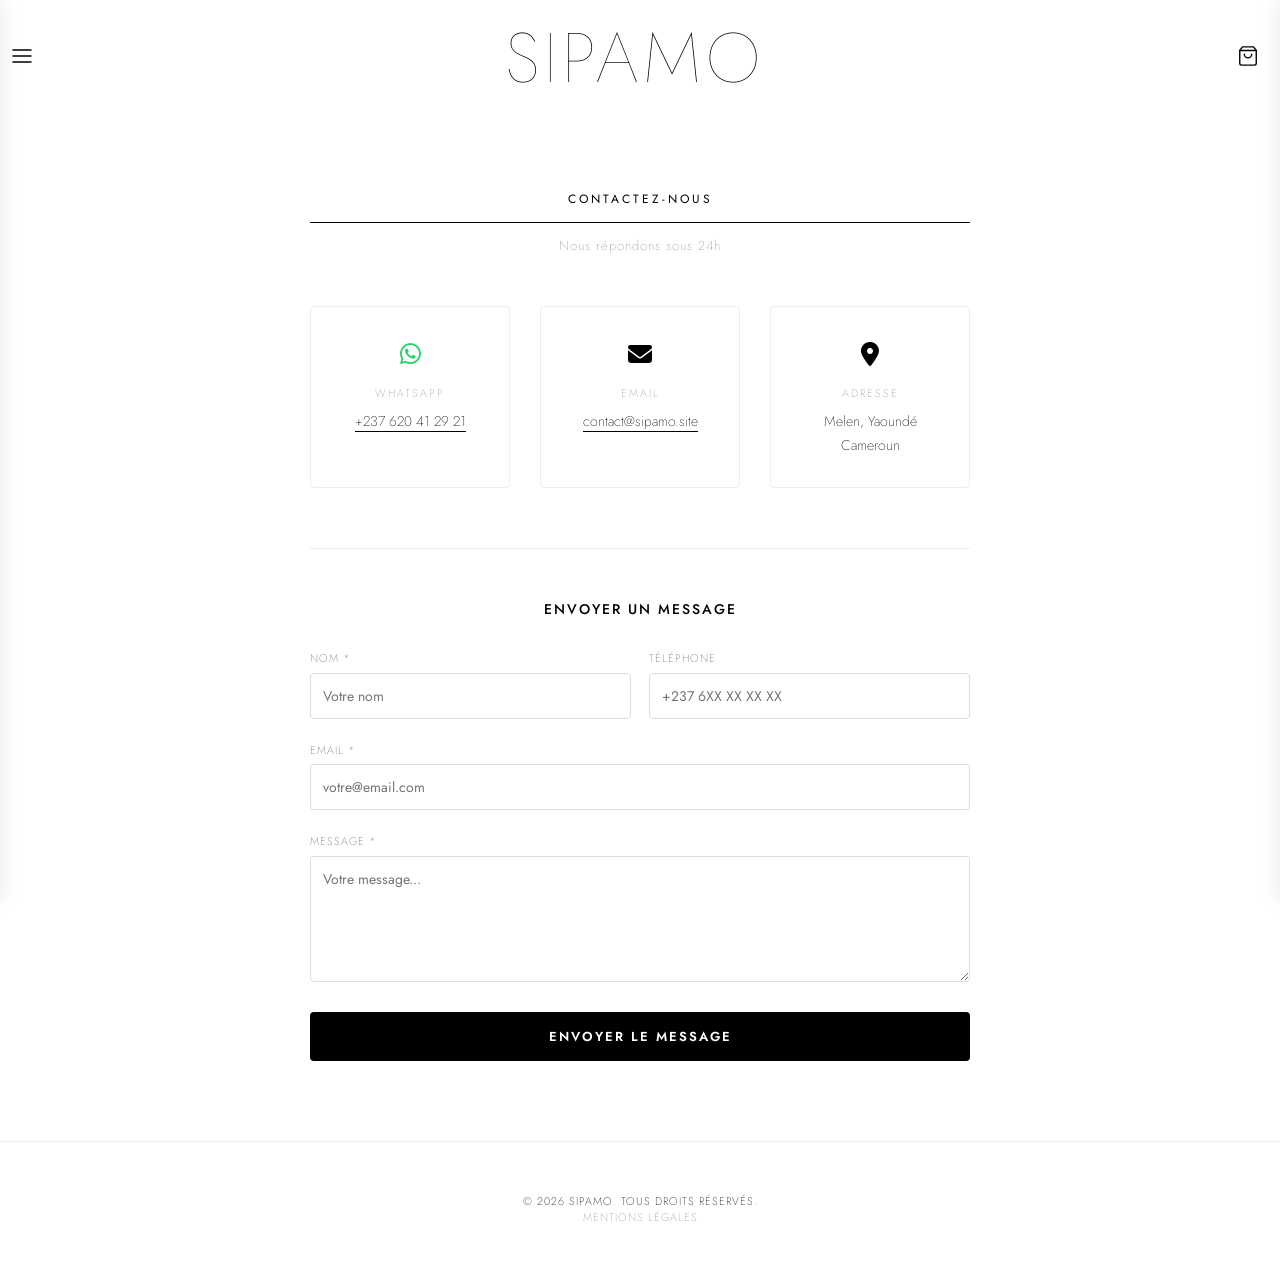
<file: contact.html>
<!DOCTYPE html>
<html lang="fr">
<head>
    <meta charset="UTF-8">
    <meta name="viewport" content="width=device-width, initial-scale=1.0">
    <title>SIPAMO | Contactez-nous – Yaoundé, Cameroun</title>
    <meta name="description" content="Contactez SIPAMO à Yaoundé pour toute question sur nos vêtements et accessoires. Répondons-vous rapidement par WhatsApp ou email.">
    <meta name="robots" content="index, follow">
    <link rel="canonical" href="https://www.sipamo.site/contact.html">

    <!-- Open Graph -->
    <meta property="og:title" content="SIPAMO | Contact">
    <meta property="og:description" content="Joignez l'équipe SIPAMO à Yaoundé – WhatsApp, email ou formulaire en ligne.">
    <meta property="og:url" content="https://www.sipamo.site/contact.html">
    <meta property="og:type" content="website">
    <meta property="og:image" content="https://www.sipamo.site/favicon-512.png">

    <link rel="shortcut icon" href="/favicon.ico">
    <link rel="icon" type="image/png" sizes="16x16" href="/favicon-16.png">
    <link rel="icon" type="image/png" sizes="32x32" href="/favicon-32.png">
    <link rel="icon" type="image/png" sizes="96x96" href="/favicon-96.png">
    <link rel="icon" type="image/png" sizes="192x192" href="/favicon-192.png">
    <link rel="apple-touch-icon" sizes="180x180" href="/apple-touch-icon.png">
    <link href="https://fonts.googleapis.com/css2?family=Jost:wght@200;300;400;500&display=swap" rel="stylesheet">
    <link rel="stylesheet" href="style.css">
    <link rel="stylesheet" href="https://cdnjs.cloudflare.com/ajax/libs/font-awesome/6.5.1/css/all.min.css">

    <script type="application/ld+json">
    {
      "@context": "https://schema.org",
      "@type": "ClothingStore",
      "name": "SIPAMO",
      "url": "https://www.sipamo.site",
      "logo": "https://www.sipamo.site/images/logo.png",
      "description": "Vêtements homme, femme et enfant à Yaoundé, Cameroun. Chemises, ensembles, robes et accessoires.",
      "sameAs": [
        "https://www.facebook.com/societe.sipamo",
        "https://wa.me/c/237620412921"
      ],
      "address": {
        "@type": "PostalAddress",
        "addressLocality": "Yaoundé",
        "addressCountry": "CM"
      }
    }
    </script>
</head>
<body>

<header>
    <button class="icon-btn toggle-menu" aria-label="Ouvrir le menu">
        <svg width="24" height="24" viewBox="0 0 24 24" fill="none" stroke="currentColor" stroke-width="1.5" stroke-linecap="round" stroke-linejoin="round">
            <line x1="3" y1="12" x2="21" y2="12"></line>
            <line x1="3" y1="6" x2="21" y2="6"></line>
            <line x1="3" y1="18" x2="21" y2="18"></line>
        </svg>
    </button>

    <div class="logo" onclick="window.location.href='index.html'" style="cursor: pointer;">SIPAMO</div>

    <button class="icon-btn toggle-cart" aria-label="Voir le panier" style="position:relative">
        <svg width="22" height="22" viewBox="0 0 24 24" fill="none" stroke="currentColor" stroke-width="1.5" stroke-linecap="round" stroke-linejoin="round">
            <path d="M6 2L3 6v14a2 2 0 0 0 2 2h14a2 2 0 0 0 2-2V6l-3-4z"></path>
            <line x1="3" y1="6" x2="21" y2="6"></line>
            <path d="M16 10a4 4 0 0 1-8 0"></path>
        </svg>
        <span id="cart-badge">0</span>
    </button>
</header>

<!-- Page Contact -->
<section class="container" style="padding: 60px 20px 80px; max-width: 700px; margin: 0 auto;">

    <h2 class="section-title" style="text-align: center; margin-bottom: 10px; font-weight: 400; text-transform: uppercase; letter-spacing: 3px;">Contactez-nous</h2>
    <p style="text-align: center; color: #999; font-size: 13px; margin-bottom: 50px; letter-spacing: 1px;">Nous répondons sous 24h</p>

    <!-- Coordonnées -->
    <div style="display: grid; grid-template-columns: repeat(auto-fit, minmax(180px, 1fr)); gap: 30px; margin-bottom: 60px; text-align: center;">

        <div style="padding: 30px 20px; border: 1px solid #eee; border-radius: 4px;">
            <div style="font-size: 24px; margin-bottom: 12px;"><i class="fab fa-whatsapp" style="color: #25D366;"></i></div>
            <div style="font-size: 11px; text-transform: uppercase; letter-spacing: 2px; color: #999; margin-bottom: 8px;">WhatsApp</div>
            <a href="https://wa.me/237620412921" target="_blank" rel="noopener"
               style="font-size: 14px; color: #000; text-decoration: none; border-bottom: 1px solid #000;">
                +237 620 41 29 21
            </a>
        </div>

        <div style="padding: 30px 20px; border: 1px solid #eee; border-radius: 4px;">
            <div style="font-size: 24px; margin-bottom: 12px;"><i class="fas fa-envelope" style="color: #000;"></i></div>
            <div style="font-size: 11px; text-transform: uppercase; letter-spacing: 2px; color: #999; margin-bottom: 8px;">Email</div>
            <a href="mailto:contact@sipamo.site"
               style="font-size: 14px; color: #000; text-decoration: none; border-bottom: 1px solid #000;">
                contact@sipamo.site
            </a>
        </div>

        <div style="padding: 30px 20px; border: 1px solid #eee; border-radius: 4px;">
            <div style="font-size: 24px; margin-bottom: 12px;"><i class="fas fa-map-marker-alt" style="color: #000;"></i></div>
            <div style="font-size: 11px; text-transform: uppercase; letter-spacing: 2px; color: #999; margin-bottom: 8px;">Adresse</div>
            <span style="font-size: 14px; color: #000; line-height: 1.5;">Melen, Yaoundé<br>Cameroun</span>
        </div>

    </div>

    <!-- Séparateur -->
    <div style="border-top: 1px solid #eee; margin-bottom: 50px;"></div>

    <!-- Formulaire de contact -->
    <h3 style="font-size: 14px; font-weight: 500; text-transform: uppercase; letter-spacing: 2px; margin-bottom: 30px; text-align: center;">Envoyer un message</h3>

    <form action="https://formsubmit.co/contact@sipamo.site" method="POST" style="display: flex; flex-direction: column; gap: 18px;">

        <input type="hidden" name="_subject" value="Nouveau message depuis sipamo.site">
        <input type="hidden" name="_next" value="https://www.sipamo.site/contact.html?envoye=1">
        <input type="hidden" name="_captcha" value="false">
        <input type="text" name="_honey" style="display:none">

        <div style="display: grid; grid-template-columns: 1fr 1fr; gap: 18px;">
            <div>
                <label style="display: block; font-size: 11px; text-transform: uppercase; letter-spacing: 1px; margin-bottom: 6px; color: #666;">Nom *</label>
                <input type="text" name="nom" required placeholder="Votre nom"
                       style="width: 100%; padding: 12px; border: 1px solid #ddd; border-radius: 4px; font-family: inherit; font-size: 14px; box-sizing: border-box;">
            </div>
            <div>
                <label style="display: block; font-size: 11px; text-transform: uppercase; letter-spacing: 1px; margin-bottom: 6px; color: #666;">Téléphone</label>
                <input type="tel" name="telephone" placeholder="+237 6XX XX XX XX"
                       style="width: 100%; padding: 12px; border: 1px solid #ddd; border-radius: 4px; font-family: inherit; font-size: 14px; box-sizing: border-box;">
            </div>
        </div>

        <div>
            <label style="display: block; font-size: 11px; text-transform: uppercase; letter-spacing: 1px; margin-bottom: 6px; color: #666;">Email *</label>
            <input type="email" name="email" required placeholder="votre@email.com"
                   style="width: 100%; padding: 12px; border: 1px solid #ddd; border-radius: 4px; font-family: inherit; font-size: 14px; box-sizing: border-box;">
        </div>

        <div>
            <label style="display: block; font-size: 11px; text-transform: uppercase; letter-spacing: 1px; margin-bottom: 6px; color: #666;">Message *</label>
            <textarea name="message" required rows="5" placeholder="Votre message..."
                      style="width: 100%; padding: 12px; border: 1px solid #ddd; border-radius: 4px; font-family: inherit; font-size: 14px; resize: vertical; box-sizing: border-box;"></textarea>
        </div>

        <button type="submit"
                style="padding: 15px; background: #000; color: #fff; border: none; border-radius: 4px; font-family: inherit; font-size: 13px; font-weight: 600; text-transform: uppercase; letter-spacing: 2px; cursor: pointer;">
            Envoyer le message
        </button>

    </form>

    <!-- Message de confirmation -->
    <div id="confirm-msg" style="display:none; margin-top: 20px; padding: 15px; background: #f0faf4; border: 1px solid #2ecc71; border-radius: 4px; text-align: center; color: #27ae60; font-size: 14px;">
        ✅ Message envoyé ! Nous vous répondrons sous 24h.
    </div>

</section>

<script>
    // Afficher le message de confirmation si redirigé après envoi
    if (window.location.search.includes('envoye=1')) {
        const msg = document.getElementById('confirm-msg');
        if (msg) msg.style.display = 'block';
    }
</script>

<footer style="text-align: center; padding: 40px 20px; border-top: 1px solid #eee;">
    <p>
        &copy; 2026 SIPAMO.
        <a href="en-savoir-plus.html#legal" style="color: inherit; text-decoration: none; border-bottom: 1px solid transparent; transition: border-color 0.3s;">Tous droits réservés.</a><br>
        <a href="mentions-legales/mentions-legales.html" style="color: #999; text-decoration: none;">Mentions Légales</a>
    </p>
    <style>footer a:hover { border-bottom-color: #000 !important; }</style>
</footer>

<!-- Overlay -->
<div class="overlay" id="overlay"></div>

<!-- Menu Latéral (Gauche) -->
<div class="drawer drawer-left" id="menu-drawer">
    <button class="close-drawer toggle-menu" aria-label="Fermer le menu">&times;</button>

    <ul class="nav-list">
        <li class="nav-item"><a href="index.html" style="text-decoration:none; color:inherit;">Accueil</a></li>

        <!-- HOMME -->
        <li class="nav-item" onclick="toggleSubMenu(this)">
            <span>Homme</span><span class="nav-arrow">+</span>
        </li>
        <div class="sub-menu">
            <div class="nav-item-sub" onclick="toggleSubMenu2(this)">
                <span>Chemises</span><span class="nav-arrow-sub">+</span>
            </div>
            <div class="sub-menu-2">
                <a href="produits.html?cat=homme&sub=chemises&type=chemise-longues-manches" class="sub-link">Longues manches</a>
                <a href="produits.html?cat=homme&sub=chemises&type=chemise-courtes-manches" class="sub-link">Courtes manches</a>
            </div>
            <div class="nav-item-sub" onclick="toggleSubMenu2(this)">
                <span>Ensembles</span><span class="nav-arrow-sub">+</span>
            </div>
            <div class="sub-menu-2">
                <a href="produits.html?cat=homme&sub=ensembles&type=pantalon-courtes-manches" class="sub-link">Pantalon, chms courtes manches</a>
                <a href="produits.html?cat=homme&sub=ensembles&type=pantalon-longues-manches" class="sub-link">Pantalon, chms longues manches</a>
                <a href="produits.html?cat=homme&sub=ensembles&type=culotte-courtes-manches" class="sub-link">Culotte &amp; short courtes manches</a>
                <a href="produits.html?cat=homme&sub=ensembles&type=tuniques" class="sub-link">Tuniques</a>
            </div>
           
            <a href="produits.html?cat=homme&sub=pantalons" class="sub-link nav-item-sub"><span>Pantalon, bermuda et short</span></a>     
        </div>

        <!-- FEMME -->
        <li class="nav-item" onclick="toggleSubMenu(this)">
            <span>Femme</span><span class="nav-arrow">+</span>
        </li>
        <div class="sub-menu">
            <a href="produits.html?cat=femme&sub=chemises" class="sub-link nav-item-sub"><span>Chemise dame</span></a>
            <a href="produits.html?cat=femme&sub=jupes-tailleur" class="sub-link nav-item-sub"><span>Jupe tailleur</span></a>
            <a href="produits.html?cat=femme&sub=pantalons" class="sub-link nav-item-sub"><span>Pantalon</span></a>
            <a href="produits.html?cat=femme&sub=robes" class="sub-link nav-item-sub"><span>Robes</span></a>
        </div>

        <!-- ENFANT -->
        <li class="nav-item" onclick="toggleSubMenu(this)">
            <span>Enfant</span><span class="nav-arrow">+</span>
        </li>
        <div class="sub-menu">
            <a href="produits.html?cat=enfant&sub=garcon" class="sub-link nav-item-sub"><span>Garçon</span></a>
            <a href="produits.html?cat=enfant&sub=fille" class="sub-link nav-item-sub"><span>Fille</span></a>
        </div>

        <!-- ACCESSOIRES -->
        <li class="nav-item" onclick="toggleSubMenu(this)">
            <span>Accessoires</span><span class="nav-arrow">+</span>
        </li>
        <div class="sub-menu">
            <a href="produits.html?cat=accessoire&sub=chapeaux" class="sub-link nav-item-sub"><span>Chapeau</span></a>
            <a href="produits.html?cat=accessoire&sub=ceintures" class="sub-link nav-item-sub"><span>Ceinture</span></a>
        </div>

        <!-- AUTRES -->
        <li class="nav-item"><a href="produits.html?cat=all" style="text-decoration:none; color:inherit;">Tous les produits</a></li>
        <li class="nav-item"><a href="contact.html" style="text-decoration:none; color:inherit;">Contact</a></li>
        <li class="nav-item"><a href="en-savoir-plus.html" style="text-decoration:none; color:inherit;">En savoir plus</a></li>
    </ul>
</div>

<!-- Panier Latéral (Droite) -->
<div class="drawer drawer-right" id="cart-drawer">
    <div style="display:flex; justify-content:space-between; align-items:center; padding-bottom:20px; border-bottom:1px solid #eee;">
        <span style="letter-spacing:2px; font-size:12px; font-weight:500;">VOTRE PANIER |<a href="en-savoir-plus.html#conditions" style="color: inherit; text-decoration: none; border-bottom: 1px solid transparent; transition: border-color 0.3s;"> Conditions </a></span>
        <button class="toggle-cart" style="background:none; border:none; font-size:28px; cursor: pointer;">&times;</button>
    </div>
    <div class="cart-items" id="cart-items-container" style="flex-grow:1; overflow-y:auto; padding: 20px 0;"></div>
    <div style="border-top:1px solid #eee; padding-top:20px;">
        <div style="display:flex; justify-content:space-between; margin-bottom:20px; font-weight:500;">
            <span>TOTAL ESTIMÉ</span>
            <span id="cart-total">0 FCFA</span>
        </div>
        <button onclick="window.location.href='panier.html'" class="checkout-btn" style="width:100%; background:#000; color:#fff; border:none; padding:18px; text-transform:uppercase; cursor:pointer; letter-spacing:1px;">
            Finaliser la commande
        </button>
    </div>
</div>

<script src="produits.js"></script>
<script src="script-unified.js"></script>
   
</body>
</html>
</file>
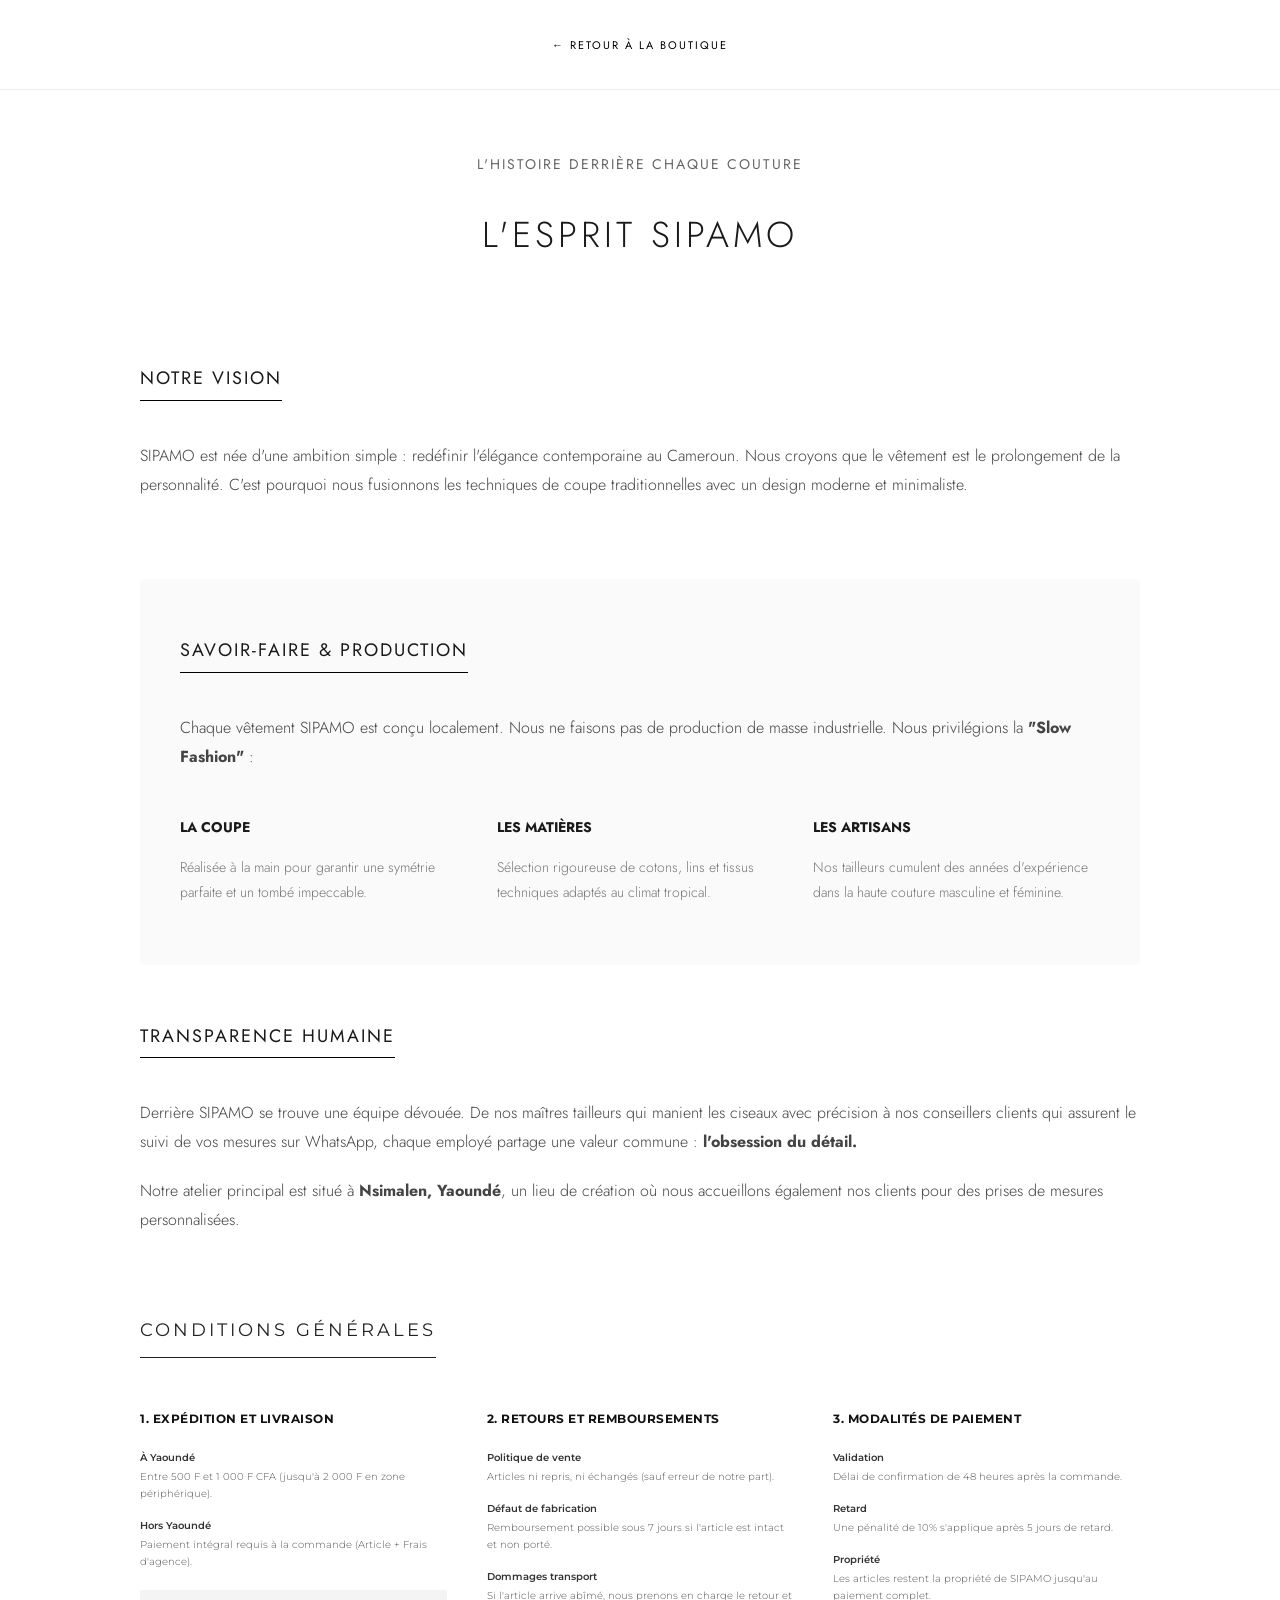
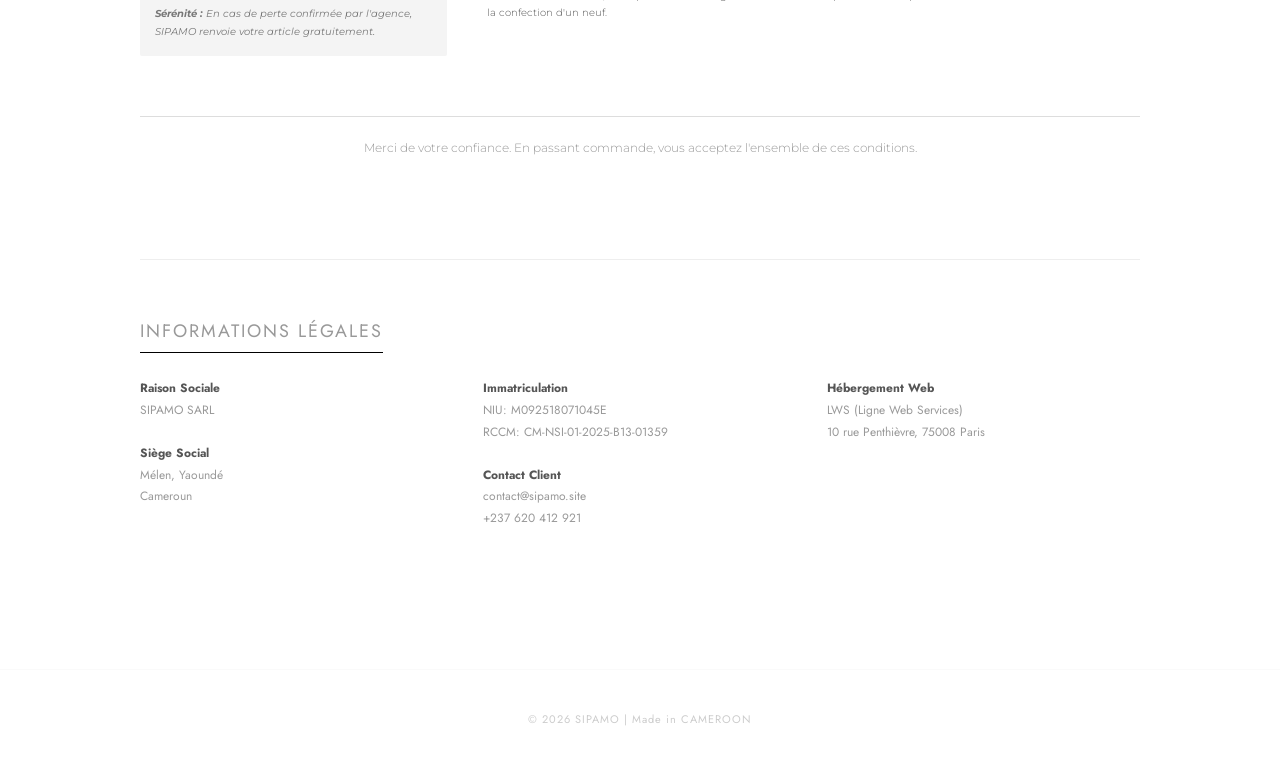
<file: en-savoir-plus.html>
<!DOCTYPE html>
<html lang="fr">
<head>
  <meta charset="UTF-8">
  <meta name="viewport" content="width=device-width, initial-scale=1.0">
  <title>À Propos | SIPAMO - L'Excellence du Sur-Mesure</title>
    <meta name="description" content="Découvrez l'histoire de SIPAMO, marque de mode camerounaise alliant tradition et modernité. Qualité, élégance et prix accessibles à Yaoundé.">
    <meta name="robots" content="index, follow">
    <link rel="canonical" href="https://www.sipamo.site/en-savoir-plus.html">

    <!-- Open Graph -->
    <meta property="og:title" content="À Propos | SIPAMO">
    <meta property="og:description" content="L'histoire de SIPAMO, marque de mode à Yaoundé : qualité, élégance et sur-mesure à petit prix.">
    <meta property="og:url" content="https://www.sipamo.site/en-savoir-plus.html">
    <meta property="og:type" content="website">
    <meta property="og:image" content="https://www.sipamo.site/favicon-512.png">

    <link rel="shortcut icon" href="/favicon.ico">
    <link rel="icon" type="image/png" sizes="16x16" href="/favicon-16.png">
    <link rel="icon" type="image/png" sizes="32x32" href="/favicon-32.png">
    <link rel="icon" type="image/png" sizes="96x96" href="/favicon-96.png">
    <link rel="icon" type="image/png" sizes="192x192" href="/favicon-192.png">
    <link rel="apple-touch-icon" sizes="180x180" href="/apple-touch-icon.png">  <link href="https://fonts.googleapis.com/css2?family=Jost:wght@100;300;400;500&display=swap" rel="stylesheet">
  <link href="https://fonts.googleapis.com/css2?family=Montserrat:wght@300;400;600&display=swap" rel="stylesheet">

  <style>
    :root {
      --font-main: 'Jost', sans-serif;
      --font-cond: 'Montserrat', sans-serif; /* Nouvelle police pour les conditions */
      --color-black: #1a1a1a;
      --color-grey: #666;
      --border: 1px solid #eee;
    }

    body { 
      font-family: var(--font-main); 
      margin: 0; 
      line-height: 1.8; 
      color: var(--color-black); 
      background: #fff;
    }

    /* Navigation */
    .nav-simple { 
      padding: 30px; 
      text-align: center; 
      border-bottom: var(--border);
      position: sticky;
      top: 0;
      background: rgba(255, 255, 255, 0.92);
      z-index: 100;
    }
    .nav-simple a { 
      text-decoration: none; 
      color: #000; 
      font-size: 11px; 
      text-transform: uppercase; 
      letter-spacing: 2px;
      font-weight: 400;
    }

    .container { max-width: 1000px; margin: 0 auto; padding: 60px 20px; }

    /* En-tête */
    header { text-align: center; margin-bottom: 80px; }
    h1 { font-weight: 300; font-size: 36px; text-transform: uppercase; letter-spacing: 4px; margin-bottom: 20px; }
    .subtitle { color: var(--color-grey); font-size: 14px; text-transform: uppercase; letter-spacing: 2px; }

    /* Sections Générales */
    section { margin-bottom: 80px; }
    
    /* Titres standard H2 */
    h2 { 
      font-weight: 400; 
      font-size: 18px; 
      text-transform: uppercase; 
      letter-spacing: 2px; 
      border-bottom: 1px solid #000; 
      display: inline-block; 
      margin-bottom: 25px; 
      padding-bottom: 5px;
    }
    p { font-weight: 300; color: #444; font-size: 16px; margin-bottom: 20px; }

    /* Bloc Savoir-Faire (Existant) */
    .highlight-box { 
      background: #fafafa; 
      padding: 40px; 
      border-radius: 4px; 
      margin: 40px 0;
    }
    .info-grid {
      display: grid;
      grid-template-columns: repeat(auto-fit, minmax(200px, 1fr));
      gap: 30px;
      margin-top: 30px;
    }
    .info-item h3 { font-size: 14px; text-transform: uppercase; margin-bottom: 10px; }
    .info-item p { font-size: 14px; color: #777; }

    /* =========================================
       NOUVEAU STYLE POUR LA SECTION CONDITIONS
       (Style Magazine / Image fournie)
       ========================================= */
    #conditions {
        font-family: var(--font-cond); /* Utilise Montserrat */
        color: #555;
    }

    /* Le titre style "Image" */
    .cond-title {
        font-size: 18px;
        text-transform: uppercase;
        letter-spacing: 3px;
        font-weight: 400;
        color: #222;
        border-bottom: 1px solid #222;
        display: inline-block;
        padding-bottom: 10px;
        margin-bottom: 50px;
    }

    /* La Grille : 3 colonnes égales */
    .cond-grid {
        display: grid;
        /* Force 3 colonnes de taille égale sur grand écran */
        grid-template-columns: 1fr 1fr 1fr; 
        gap: 40px; 
        text-align: left;
    }

    /* Sous-titres (H4) */
    .cond-col h4 {
        font-size: 12px;
        text-transform: uppercase;
        font-weight: 700;
        color: #111;
        margin-bottom: 20px;
        letter-spacing: 0.5px;
        margin-top: 0;
    }

    /* Listes propres */
    .cond-col ul {
        list-style: none;
        padding-left: 0;
        margin: 0;
    }

    .cond-col li {
        margin-bottom: 15px;
        font-size: 10px;
        line-height: 1.7;
        font-weight: 300;
    }

    /* Mots clés en gras */
    .highlight {
        font-weight: 600;
        color: #333;
        display: block; 
        margin-bottom: 2px;
    }

    /* Boite Sérénité */
    .serenite-box {
        margin-top: 20px;
        font-size: 10px;
        font-style: italic;
        color: #777;
        background: #f4f4f4;
        padding: 15px;
        border-radius: 2px;
    }

    .footer-note {
        margin-top: 60px;
        text-align: center;
        font-size: 12px;
        color: #999;
        border-top: 1px solid #ddd;
        padding-top: 20px;
    }

    /* Responsive pour conditions */
    @media (max-width: 768px) {
        .cond-grid {
            grid-template-columns: 1fr 1fr 1fr; /* 1 seule colonne sur mobile */
            gap: 10px;
        }
    }

    @media (max-width: 600px) {
      h1 { font-size: 18px; }
      .container { padding: 30px 20px; }
    }

    /* Juridique */
    .legal-footer { 
      margin-top: 100px; 
      padding-top: 40px; 
      border-top: var(--border); 
      font-size: 12px; 
      color: #999;
    }
    .legal-footer strong { color: #555; }
  </style>
</head>
<body>

  <nav class="nav-simple">
    <a href="index.html">← Retour à la boutique</a>
  </nav>

  <div class="container">
    <header>
      <span class="subtitle">L'Histoire derrière chaque couture</span>
      <h1>L'Esprit SIPAMO</h1>
    </header>

    <section>
      <h2>Notre Vision</h2>
      <p>
        SIPAMO est née d'une ambition simple : redéfinir l'élégance contemporaine au Cameroun. Nous croyons que le vêtement est le prolongement de la personnalité. C'est pourquoi nous fusionnons les techniques de coupe traditionnelles avec un design moderne et minimaliste.
      </p>
    </section>

    <section class="highlight-box">
      <h2>Savoir-Faire & Production</h2>
      <p>
        Chaque vêtement SIPAMO est conçu localement. Nous ne faisons pas de production de masse industrielle. Nous privilégions la <strong>"Slow Fashion"</strong> :
      </p>
      <div class="info-grid">
        <div class="info-item">
          <h3>La Coupe</h3>
          <p>Réalisée à la main pour garantir une symétrie parfaite et un tombé impeccable.</p>
        </div>
        <div class="info-item">
          <h3>Les Matières</h3>
          <p>Sélection rigoureuse de cotons, lins et tissus techniques adaptés au climat tropical.</p>
        </div>
        <div class="info-item">
          <h3>Les Artisans</h3>
          <p>Nos tailleurs cumulent des années d'expérience dans la haute couture masculine et féminine.</p>
        </div>
      </div>
    </section>

    <section>
      <h2>Transparence Humaine</h2>
      <p>
        Derrière SIPAMO se trouve une équipe dévouée. De nos maîtres tailleurs qui manient les ciseaux avec précision à nos conseillers clients qui assurent le suivi de vos mesures sur WhatsApp, chaque employé partage une valeur commune : <strong>l'obsession du détail.</strong>
      </p>
      <p>
        Notre atelier principal est situé à <strong>Nsimalen, Yaoundé</strong>, un lieu de création où nous accueillons également nos clients pour des prises de mesures personnalisées.
      </p>
    </section>

    <section id="conditions">
        <div class="cond-title">Conditions Générales</div>
        
        <div class="cond-grid">
          <div class="cond-col">
            <h4>1. Expédition et Livraison</h4>
            <ul>
                <li>
                    <span class="highlight">À Yaoundé</span> 
                    Entre 500 F et 1 000 F CFA (jusqu'à 2 000 F en zone périphérique).
                </li>
                <li>
                    <span class="highlight">Hors Yaoundé</span> 
                    Paiement intégral requis à la commande (Article + Frais d'agence).
                </li>
            </ul>
            <div class="serenite-box">
                <b>Sérénité :</b> En cas de perte confirmée par l'agence, SIPAMO renvoie votre article gratuitement.
            </div>
          </div>
    
          <div class="cond-col">
            <h4>2. Retours et Remboursements</h4>
            <ul>
                <li>
                    <span class="highlight">Politique de vente</span> 
                    Articles ni repris, ni échangés (sauf erreur de notre part).
                </li>
                <li>
                    <span class="highlight">Défaut de fabrication</span> 
                    Remboursement possible sous 7 jours si l'article est intact et non porté.
                </li>
                <li>
                    <span class="highlight">Dommages transport</span> 
                    Si l'article arrive abîmé, nous prenons en charge le retour et la confection d'un neuf.
                </li>
            </ul>
          </div>
    
          <div class="cond-col">
            <h4>3. Modalités de Paiement</h4>
            <ul>
                <li>
                    <span class="highlight">Validation</span> 
                    Délai de confirmation de 48 heures après la commande.
                </li>
                <li>
                    <span class="highlight">Retard</span> 
                    Une pénalité de 10% s'applique après 5 jours de retard.
                </li>
                <li>
                    <span class="highlight">Propriété</span> 
                    Les articles restent la propriété de SIPAMO jusqu'au paiement complet.
                </li>
            </ul>
          </div>
        </div>
    
        <p class="footer-note">Merci de votre confiance. En passant commande, vous acceptez l'ensemble de ces conditions.</p>
    </section>

    <section class="legal-footer" id="legal">
      <h2>Informations Légales</h2>
      <div style="display: grid; grid-template-columns: repeat(auto-fit, minmax(200px, 1fr)); gap: 30px;">
        <div>
          <strong>Raison Sociale</strong><br>
          SIPAMO SARL<br><br>
          <strong>Siège Social</strong><br>
          Mélen, Yaoundé<br>
          Cameroun
        </div>

        <div>
          <strong>Immatriculation</strong><br>
          NIU: M092518071045E<br>
          RCCM: CM-NSI-01-2025-B13-01359<br>
          <br>
          <strong>Contact Client</strong><br>
          contact@sipamo.site<br>
          +237 620 412 921
        </div>

        <div>
          <strong>Hébergement Web</strong><br>
          LWS (Ligne Web Services)<br>
          10 rue Penthièvre, 75008 Paris<br>
        </div>
      </div>
    </section>
  
  </div> <footer style="text-align: center; padding: 40px; color: #ccc; font-size: 11px; letter-spacing: 1px; border-top: 1px solid #fafafa;">
    &copy; 2026 SIPAMO | Made in CAMEROON
  </footer>
</body>
</html>
</file>
<file: style.css>
/* =====================
   BOX-SIZING GLOBAL
   ===================== */
*,
*::before,
*::after {
  box-sizing: border-box;
}

:root {
    --font-main: 'Jost', sans-serif;
    --color-black: #000000;
    --border-thin: 1px solid #e5e5e5;
}

/* =====================
   BASE
   ===================== */
body {
    margin: 0;
    padding-top: 90px;
    font-family: var(--font-main);
    color: var(--color-black);
    font-weight: 200;
    line-height: 1.5;
    -webkit-font-smoothing: antialiased;
    overflow-x: hidden;
}

html {
    overflow-x: hidden;
}

/* =====================
   HEADER
   ===================== */
header {
    display: flex;
    justify-content: space-between;
    align-items: center;
    padding: 5px 10px;
    position: fixed;
    top: 0;
    left: 0;
    right: 0;
    background: transparent;
    z-index: 100;
}

/* Compensation du header fixe pour le contenu */

.logo {
    font-family: var(--font-main);
    font-weight: 100;
    font-size: 70px;
    text-transform: uppercase;
    letter-spacing: 5px;
    color: var(--color-black);
    text-shadow: 0 2px 10px rgba(255,255,255,0.6);
}

.icon-btn {
    background: none;
    border: none;
    cursor: pointer;
    padding: 0;
}

/* =====================
   FOOTER
   ===================== */
footer {
    padding: 10px 20px;
    border-top: var(--border-thin);
    text-align: center;
    font-size: 11px;
    text-transform: uppercase;
    letter-spacing: 1px;
    color: #000;
}

/* =====================
   LAYOUTS
   ===================== */
.container { max-width: 1200px; margin: 0 auto; padding: 40px 20px; box-sizing: border-box; }
.banniere-img { width: 100%; height: auto; display: block; }
.section-title { text-align: center; font-size: 16px; text-transform: uppercase; letter-spacing: 4px; margin: 40px 0; font-weight: 400; }

/* =====================
   GRILLE PRODUITS
   ===================== */
.product-grid { display: grid; grid-template-columns: repeat(auto-fill, minmax(250px, 1fr)); gap: 30px; }
.product-card { cursor: pointer; }
.product-img-wrap { aspect-ratio: 4/6; background: #f9f9f9; overflow: hidden; margin-bottom: 15px; }
.product-img { width: 100%; height: 100%; object-fit: cover; transition: transform 0.5s; }
.product-card:hover .product-img { transform: scale(1.03); }
.product-details { display: flex; justify-content: space-between; font-size: 13px; }
.product-name { text-transform: uppercase; margin-bottom: 5px; }
.product-price { font-weight: 200; }

/* =====================
   DETAIL PRODUIT — GRILLE
   ===================== */
.detail-grid {
  display: grid;
  grid-template-columns: 1fr 1fr;
  gap: 40px;
  max-width: 1200px;
  margin: 0 auto;
}

/* Colonne images */
#detail-images img {
  max-width: 100%;
  height: auto;
  display: block;
}

#d-main-img {
  width: 100%;
  height: auto;
  object-fit: cover;
}

#d-gallery {
  display: flex;
  gap: 10px;
  flex-wrap: wrap;
  margin-top: 15px;
}

/* Colonne infos */
#detail-info {
  align-self: start;
}

/* =====================
   DETAIL PRODUIT — LEGACY
   ===================== */
.detail-container { display: flex; gap: 50px; margin-top: 10px; }
.detail-left { width: 55%; position: relative; }
.detail-right { width: 45%; padding-top: 10px; }

/* Images Desktop */
.main-img { width: 100%; height: auto; object-fit: cover; background: #f5f5f5; }
.gallery-thumbs { display: flex; gap: 10px; margin-top: 10px; overflow-x: auto; }
.thumb { width: 70px; height: 70px; object-fit: cover; border: 2px solid transparent; cursor: pointer; transition: border 0.2s; box-sizing: border-box; opacity: 0.6; }
.thumb:hover, .thumb.active { opacity: 1; border-color: #000; }

/* Slider Mobile */
.mobile-slider-wrapper { display: none; overflow: hidden; position: relative; }
#d-slider-track,
.slider-track { display: flex; transition: transform 0.3s ease; height: 100%; }
.slide-img { width: 100%; flex-shrink: 0; object-fit: cover; min-width: 100%; height: 100%; }
.slider-nav { position: absolute; top: 50%; transform: translateY(-50%); background: rgba(255,255,255,0.8); width: 30px; height: 30px; display: flex; align-items: center; justify-content: center; border-radius: 50%; border: 1px solid #eee; z-index: 10; }
.prev-btn { left: 10px; }
.next-btn { right: 10px; }

/* Infos Produit */
.detail-cat { font-size: 10px; text-transform: uppercase; letter-spacing: 2px; color: #999; margin-bottom: 20px; }
.detail-title { font-size: 26px; font-weight: 300; text-transform: uppercase; margin: 0 0 10px 0; }
.detail-price { font-size: 20px; font-weight: 200; margin-bottom: 30px; }
.detail-desc { font-size: 14px; color: #666; line-height: 1.8; margin-bottom: 40px; }

/* =====================
   BOUTONS & FORMULAIRES
   ===================== */
.btn-pill { display: block; width: 100%; padding: 15px; border: 1px solid #000; background: none; color: #000; text-transform: uppercase; text-align: center; letter-spacing: 2px; font-size: 11px; cursor: pointer; transition: 0.3s; margin-top: 20px; }
.btn-pill:hover { background: #000; color: #fff; }

select, input, textarea { width: 100%; padding: 12px; border: var(--border-thin); margin-bottom: 5px; font-family: inherit; }

/* =====================
   COULEURS (sélecteur)
   ===================== */
.color-picker { display: flex; gap: 8px; flex-wrap: wrap; }

.color-option {
    width: 30px;
    height: 30px;
    border-radius: 50%;
    border: 2px solid #ddd;
    cursor: pointer;
    transition: all 0.2s;
    box-sizing: border-box;
}
.color-option.selected { border-color: #000; transform: scale(1.1); }
.color-option:hover { transform: scale(1.15); }

/* =====================
   PRIX & PROMO
   ===================== */
.prix-barre { text-decoration: line-through; color: #999; font-size: 0.9em; }
.prix-actuel { font-weight: 200; }

.badge-promo {
    position: absolute;
    top: 10px;
    right: 10px;
    background-color: #d93025;
    color: #fff;
    padding: 4px 8px;
    font-size: 12px;
    font-weight: 600;
    letter-spacing: 1px;
    border-radius: 3px;
    z-index: 10;
    box-shadow: 0 2px 4px rgba(0,0,0,0.2);
}

/* =====================
   OVERLAY & DRAWERS
   ===================== */
.overlay {
    position: fixed; top: 0; left: 0;
    width: 100%; height: 100%;
    background: rgba(0,0,0,0.3);
    opacity: 0; pointer-events: none;
    transition: 0.3s; z-index: 500;
    backdrop-filter: blur(2px);
}
.overlay.active { opacity: 1; pointer-events: all; }

.drawer {
    position: fixed; top: 0;
    height: 100%; background: #fff;
    z-index: 1000; transition: transform 0.4s ease;
    padding: 20px 30px;
    display: flex; flex-direction: column;
    width: 320px;
    box-shadow: 0 0 20px rgba(0,0,0,0.1);
    overflow-y: auto;
    box-sizing: border-box;
}
.drawer-left { left: 0; transform: translateX(-100%); }
.drawer-right { right: 0; transform: translateX(100%); }
.drawer.open { transform: translateX(0); }

.close-drawer { position: absolute; top: 20px; right: 20px; font-size: 24px; background: none; border: none; cursor: pointer; }

/* =====================
   MENU NAVIGATION - AMÉLIORÉ
   ===================== */
.nav-list { list-style: none; padding: 0; margin-top: 50px; }

.nav-item {
    padding: 18px 0;
    border-bottom: 1px solid #f0f0f0;
    font-size: 15px;
    text-transform: uppercase;
    letter-spacing: 1.5px;
    cursor: pointer;
    display: flex;
    justify-content: space-between;
    align-items: center;
    font-weight: 300;
    color: #333;
    transition: color 0.2s;
}

.nav-item:hover {
    color: #000;
}

.sub-menu { 
    display: none; 
    padding-left: 20px; 
    margin-top: 12px; 
}
.sub-menu.show { display: block; }

.sub-link { 
    display: block; 
    padding: 10px 0; 
    color: #666; 
    font-size: 13px; 
    text-decoration: none;
    letter-spacing: 0.8px;
    text-transform: uppercase;
    transition: color 0.2s;
}

.sub-link:hover {
    color: #000;
}

/* Sous-menu niveau 2 */
.sub-menu-2 {
    display: none;
    padding-left: 15px;
    margin: 8px 0 12px 0;
    border-left: 2px solid #f0f0f0;
}
.sub-menu-2.show { display: block; }

.sub-menu-2 .sub-link {
    font-size: 12px;
    padding: 8px 0 8px 14px;
    color: #888;
    letter-spacing: 0.8px;
    transition: color 0.2s, padding-left 0.2s;
}
.sub-menu-2 .sub-link:hover { 
    color: #000; 
    padding-left: 20px; 
}

/* Déclencheur niveau 2 */
.nav-item-sub {
    font-size: 13px;
    padding: 12px 14px;
    cursor: pointer;
    color: #555;
    text-transform: uppercase;
    letter-spacing: 0.8px;
    transition: background 0.2s, color 0.2s;
    display: flex;
    justify-content: space-between;
    align-items: center;
    border-bottom: 1px solid #f5f5f5;
    margin-top: 6px;
    font-weight: 300;
}
.nav-item-sub:hover { 
    background: #f9f9f9;
    color: #000;
}

/* Flèches */
.nav-arrow, .nav-arrow-sub {
    font-size: 16px;
    font-weight: 300;
    transition: transform 0.3s;
    display: inline-block;
    color: #999;
}
.nav-item.open .nav-arrow,
.nav-item-sub.open .nav-arrow-sub { 
    transform: rotate(45deg);
    color: #333;
}

/* =====================
   PANIER
   ===================== */
.cart-items { flex-grow: 1; overflow-y: auto; margin: 20px 0; }
.cart-item { display: flex; gap: 15px; margin-bottom: 20px; font-size: 12px; }
.cart-item img { width: 60px; height: 80px; object-fit: cover; }
.cart-item button { width: 24px; height: 24px; border: 1px solid #000; background: none; cursor: pointer; font-size: 14px; }

/* =====================
   RÉSEAUX SOCIAUX
   ===================== */
.social-bubbles {
    position: fixed;
    bottom: 20px;
    right: 20px;
    display: flex;
    flex-direction: column;
    gap: 18px;
    z-index: 999;
}

.bubble {
    background: none;
    border: none;
    color: #000;
    font-size: 26px;
    text-decoration: none;
    line-height: 1;
}
.bubble:hover { opacity: 0.4; }

/* =====================
   HERO BANNER (5 bandes)
   ===================== */
.hero-bands-container {
    display: flex;
    width: 100%;
    height: 85vh;
    position: relative;
    overflow: hidden;
    background-color: #000;
}

.hero-band {
    flex: 1;
    position: relative;
    height: 100%;
    border-right: 1px solid rgba(255,255,255,0.05);
}
.hero-band:last-child { border-right: none; }

.hero-band .layer {
    position: absolute;
    top: 0; left: 0;
    width: 100%; height: 100%;
    background-size: cover;
    background-position: center;
    transition: opacity 2s ease-in-out;
    opacity: 0;
    z-index: 1;
}
.hero-band .layer.active { opacity: 1; z-index: 2; }

.hero-overlay {
    position: absolute;
    top: 50%; left: 50%;
    transform: translate(-50%, -50%);
    z-index: 10;
    text-align: center;
    pointer-events: none;
}

.hero-slogan {
    color: #fff;
    font-size: 3rem;
    font-weight: 200;
    text-transform: uppercase;
    letter-spacing: 5px;
    text-shadow: 0 2px 10px rgba(0,0,0,0.5);
    margin: 0;
}

/* =====================
   RESPONSIVE MOBILE
   ===================== */
@media (max-width: 768px) {
    .detail-container { flex-direction: column; }
    .detail-left, .detail-right { width: 100%; }

    .main-img, .gallery-thumbs { display: none; }
    .mobile-slider-wrapper { display: block; }

    .drawer { 
        width: 85%; 
        max-width: 320px; 
        padding: 15px 20px;
    }

    .nav-item {
        padding: 16px 0;
        font-size: 14px;
    }

    .sub-link {
        font-size: 12px;
        padding: 8px 0;
    }

    .hero-bands-container { height: 60vh; }
    .hero-slogan { font-size: 1.5rem; letter-spacing: 3px; }
}

/* =====================================================
   STYLES AJOUTÉS DEPUIS PANIER.CSS (fusion complète)
   ===================================================== */

/* --- CONFIGURATION DE BASE --- */
body { 
    background-color: #fff; 
    color: #000; 
    font-family: 'Jost', sans-serif;
    -webkit-font-smoothing: antialiased;
}

.cart-wrapper { 
    max-width: 900px; 
    margin: 40px auto; 
    padding: 0 20px;
}

/* --- EN-TÊTE DE PAGE --- */
.page-header {
    text-align: center;
    margin-bottom: 40px;
    border-bottom: 1px solid #eee;
    padding-bottom: 20px;
}
.page-title {
    font-size: 18px;
    text-transform: uppercase;
    letter-spacing: 3px;
    font-weight: 400;
    margin: 0;
}
.order-date {
    font-size: 10px;
    color: #666;
    margin-top: 10px;
    display: block;
    text-transform: uppercase;
    letter-spacing: 1px;
}

/* --- MESSAGE PANIER VIDE --- */
#empty-msg {
    text-align: center; 
    padding: 80px 0;
}
#empty-msg p {
    text-transform: uppercase; 
    letter-spacing: 1px; 
    margin-bottom: 30px;
    font-size: 12px;
}
.btn-continue {
    color: #000; 
    border-bottom: 1px solid #000; 
    text-decoration: none; 
    text-transform: uppercase; 
    letter-spacing: 1px; 
    font-size: 11px; 
    padding-bottom: 4px;
    transition: 0.3s opacity;
}
.btn-continue:hover {
    opacity: 0.6;
}

/* --- FORMULAIRE CLIENT --- */
.form-section { margin-bottom: 50px; }
.section-title {
    font-size: 12px;
    text-transform: uppercase;
    letter-spacing: 3px;
    border-bottom: 1px solid #000;
    padding-bottom: 14px;
    margin-bottom: 28px;
    font-weight: 500;
}

.form-grid { 
    display: grid; 
    grid-template-columns: 1fr 1fr; 
    gap: 28px 30px; 
}

.input-group label {
    display: block;
    font-size: 10px;
    text-transform: uppercase;
    letter-spacing: 1.5px;
    margin-bottom: 8px;
    color: #555;
}

.input-field {
    width: 100%;
    padding: 12px 0;
    border: none;
    border-bottom: 1px solid #ddd;
    font-family: 'Jost', sans-serif;
    font-size: 15px;
    background: transparent;
    transition: 0.3s;
    box-sizing: border-box;
}
.input-field:focus {
    border-bottom-color: #000;
    outline: none;
}

/* --- TABLEAU PANIER --- */
table.cart-table { 
    width: 100%; 
    border-collapse: collapse; 
    margin-bottom: 40px; 
}
.cart-table th { 
    text-align: left; 
    padding: 14px 0; 
    font-size: 10px;
    text-transform: uppercase; 
    letter-spacing: 1.5px;
    border-bottom: 1px solid #000; 
    font-weight: 500;
    color: #333;
}
.cart-table td { 
    padding: 22px 0; 
    border-bottom: 1px solid #eee; 
    font-size: 14px; 
    vertical-align: middle;
}

.text-center { text-align: center; }
.text-right { text-align: right; }

.item-name { 
    font-weight: 500; 
    text-transform: uppercase; 
    letter-spacing: 1px; 
    display: block; 
    margin-bottom: 6px;
    font-size: 13px;
}
.item-details { 
    font-size: 12px; 
    color: #888; 
    text-transform: uppercase; 
    letter-spacing: 0.5px;
}

.btn-remove { 
    background: none; border: none; color: #bbb; cursor: pointer; 
    font-size: 20px; margin-left: 10px; transition: 0.2s; line-height: 1;
}
.btn-remove:hover { color: #000; }

/* --- TOTAUX --- */
.total-section { 
    display: flex;
    flex-direction: column;
    align-items: flex-end;
    gap: 14px;
    margin-bottom: 50px;
}

.total-row {
    font-size: 13px;
    text-transform: uppercase;
    letter-spacing: 1px;
    font-weight: 400;
    display: flex;
    justify-content: space-between;
    width: auto;
    min-width: 360px;
}

.total-row span { white-space: nowrap; }

.total-row span:last-child {
    margin-left: 40px;
    text-align: right;
}

.discount-note {
    font-size: 11px;
    color: #c9a763;
    text-transform: none;
    letter-spacing: 0;
    margin-bottom: 10px;
    text-align: right;
}

.total-row.total-net {
    font-size: 16px;
    font-weight: 600;
    border-top: 1px solid #000;
    padding-top: 16px;
    margin-top: 5px;
}

/* --- BOUTONS --- */
.actions-footer { 
    display: grid; 
    grid-template-columns: 1fr 1fr; 
    gap: 15px; 
    margin-top: 10px;
    margin-bottom: 60px;
}

.btn-action {
    padding: 20px 16px;
    text-transform: uppercase;
    font-size: 12px;
    letter-spacing: 2px;
    cursor: pointer;
    transition: 0.3s;
    text-align: center;
    font-family: 'Jost', sans-serif;
    font-weight: 500;
    display: flex;
    align-items: center;
    justify-content: center;
    gap: 10px;
}

.btn-print { 
    background: #fff; 
    color: #000; 
    border: 1px solid #ccc; 
}
.btn-print:hover { border-color: #000; }

.btn-order { 
    background: #000; 
    color: #fff; 
    border: 1px solid #000; 
}
.btn-order:hover { background: #222; }

/* --- ÉLÉMENTS CACHÉS PAR DÉFAUT (Pour l'impression) --- */
.print-header-only, .print-signature-area, .print-footer { display: none; }

/* =========================================
   OPTIMISATION MOBILE EXTRÊME
   ========================================= */
@media (max-width: 600px) {
    .cart-wrapper { 
        padding: 0 16px;
        margin: 20px auto; 
    }
    
    .form-grid { 
        grid-template-columns: 1fr; 
        gap: 22px;
    }

    .input-field {
        font-size: 16px; /* évite le zoom auto iOS */
        padding: 14px 0;
    }
    
    .actions-footer { 
        grid-template-columns: 1fr; 
        gap: 12px;
    }

    .btn-action {
        padding: 22px 16px;
        font-size: 13px;
    }
    
    .cart-table th {
        padding: 12px 2px;
        font-size: 9px;
        letter-spacing: 0.5px;
    }
    
    .cart-table td {
        padding: 18px 2px;
        font-size: 13px;
    }
    
    .item-name { 
        font-size: 12px; 
        letter-spacing: 0.5px;
    }
    .item-details { 
        font-size: 11px; 
    }
    
    .btn-remove {
        margin-left: 4px;
        font-size: 22px;
    }

    .total-row {
        min-width: 0;
        width: 100%;
        font-size: 13px;
    }

    .total-section {
        align-items: stretch;
    }

    .total-row span:last-child {
        margin-left: 20px;
    }

    .total-row.total-net {
        font-size: 15px;
    }
}

/* =========================================
   STYLES D'IMPRESSION (FACTURE PRO)
   ========================================= */
@media print {
    header, .actions-footer, .btn-remove, .toggle-menu, footer, .social-bubbles, .action-col, .page-header, .drawer, .overlay { 
        display: none !important; 
    }
    body { background: #fff; color: #000; font-size: 11pt; margin: 0; padding: 0; }
    .cart-wrapper { margin: 0; padding: 20px; max-width: 100%; }
    .print-header-only { display: block; margin-bottom: 30px; border-bottom: 2px solid #000; padding-bottom: 20px; }
    .print-logo { font-size: 40px; font-weight: 200; text-transform: uppercase; letter-spacing: 5px; margin-bottom: 20px; }
    .print-row { display: flex; justify-content: space-between; align-items: flex-start; font-size: 10pt; }
    .form-section { margin-bottom: 20px; }
    .input-field { border: none; border-bottom: 1px dotted #ccc; padding: 0; font-weight: bold; }
    .form-grid { gap: 15px; margin-bottom: 10px; }
    .cart-table th { border-bottom: 2px solid #000; }
    .cart-table td { border-bottom: 1px solid #ccc; padding: 10px 0; }
    .print-signature-area { display: flex; justify-content: space-between; margin-top: 50px; margin-bottom: 20px; page-break-inside: avoid; }
    .sig-box { width: 250px; height: 80px; border: 1px solid #000; margin-top: 10px; }
    .print-footer { display: block; text-align: center; font-size: 9pt; margin-top: 30px; border-top: 1px solid #eee; padding-top: 10px; }
}


/* =========================================
   LIGHTBOX & RESPONSIVE DÉTAIL PRODUIT
   ========================================= */

/* Lightbox — masquée par défaut (affiché en flex via JS) */
#lightbox {
    display: none;
}

/* Mobile : grille en colonne unique */
@media (max-width: 768px) {
    .detail-grid {
        grid-template-columns: 1fr !important;
        gap: 20px;
    }
    #detail-images {
        order: 1;
    }
    #detail-info {
        order: 2;
    }
    /* Typographie adaptée petits écrans */
    #d-title {
        font-size: 22px !important;
        margin-top: 20px;
    }
    #d-price {
        font-size: 20px !important;
    }
    .thumb {
        width: 50px;
        height: 50px;
    }
    #detail-form select,
    #detail-form input,
    #detail-form button {
        font-size: 16px; /* évite le zoom automatique sur iOS */
    }
    #product-specs {
        margin-top: 30px;
        padding-top: 20px;
    }
}

/* Tablette */
@media (min-width: 769px) and (max-width: 1024px) {
    .detail-grid {
        gap: 30px;
    }
    #d-title {
        font-size: 24px;
    }
}

/* =========================================
   BON DE COMMANDE — BLOC INFOS CLIENT
   ========================================= */
.client-info {
    font-size: 13px;
    margin-bottom: 20px;
}
.client-info div {
    background: #f9f9f9;
    padding: 15px;
    border-radius: 4px;
    border-left: 3px solid #000;
}
.client-info p {
    margin: 5px 0;
    color: #333;
}
.client-info strong {
    font-weight: 500;
    color: #000;
}
</file>
